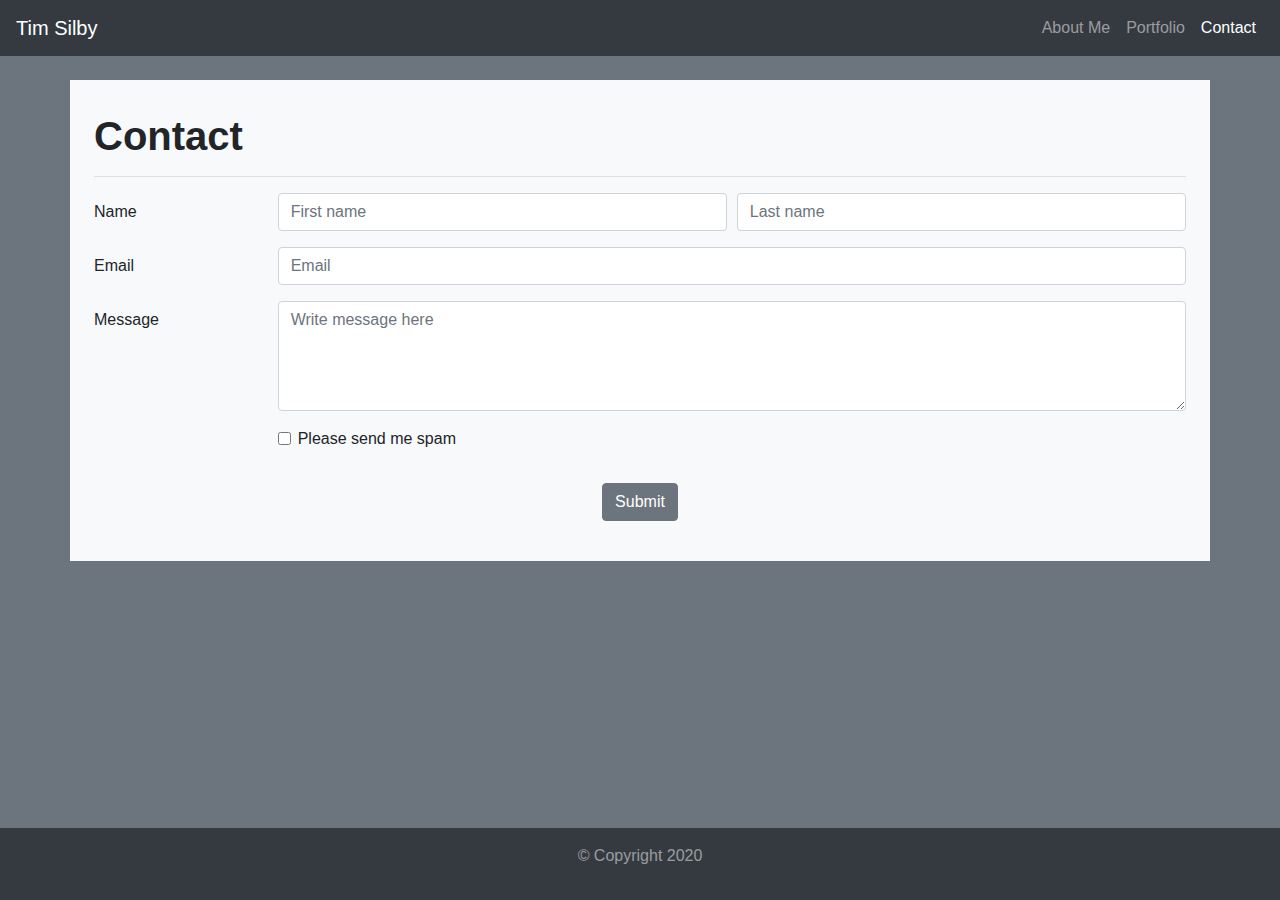
<file: contact.html>
<!DOCTYPE html>

<!-- Set height of the html element to 100% or the footer won't stick -->
<html lang="en" class="h-100">


<head>
	

	<meta charset="UTF-8">
	<meta name="viewport" content="width=device-width, initial-scale=1, shrink-to-fit=no">


	<title>Tim Silby - Contact</title>


	<!-- Link to bootstrap css -->
	<link rel="stylesheet" href="https://stackpath.bootstrapcdn.com/bootstrap/4.5.2/css/bootstrap.min.css" integrity="sha384-JcKb8q3iqJ61gNV9KGb8thSsNjpSL0n8PARn9HuZOnIxN0hoP+VmmDGMN5t9UJ0Z" crossorigin="anonymous">
	<link rel="stylesheet" href="Assets/style.css">


</head>


<!-- Set body display to flex column to enable the sticky footer -->
<body class="bg-secondary d-flex flex-column h-100">


	<!-- Header row -->
	<header class="navbar navbar-expand-sm navbar-dark bg-dark flex-shrink-0">


		<!-- Main heading in the navbar, clicking goes to index.html -->
		<a href="index.html" class="navbar-brand">Tim Silby</a>


		<!-- Hamburger menu toggle button that appears when below the breakpoint -->
		<button class="navbar-toggler" type="button" data-toggle="collapse" data-target="#navbarNav" aria-controls="navbarNav" aria-expanded="false" aria-label="Toggle navigation">
			<span class="navbar-toggler-icon"></span>
		</button>


		<!-- Navigation links, these collapse to the toggle button when below the breakpoint -->
		<nav class="collapse navbar-collapse" id="navbarNav">

			<ul class="navbar-nav ml-auto">

				<li class="nav-item">
					<a class="nav-link" href="index.html">About Me</a>
				</li>
				<li class="nav-item">
					<a class="nav-link" href="portfolio.html">Portfolio</a>
				</li>
				<li class="nav-item active">
					<a class="nav-link" href="contact.html">Contact<span class="sr-only">(current)</span></a>
				</li>

			</ul>
			
		</nav>

		
	</header>


	<!-- Main page content -->
	<main class="container bg-light my-4 p-4 flex-shrink-0">


		<!-- Page header -->
		<h1 class="display-5 pt-2 font-weight-bolder">Contact</h1>

		<hr>


		<!-- Contact form section -->
		<!-- Use the grid to lay out the form elements. They will stack on xs screens then expand
		horizontally on larger screens. Add the 'required' attribute to some input fields for validation -->
		<form>

			<!-- Input boxes for first name and last name -->
			<div class="form-group form-row">

				<label for="inputFirstName" class="col-form-label col-sm-2">Name</label>

				<div class="col-sm-5">
					<input type="text" id="inputFirstName" class="form-control" placeholder="First name" required>
				</div>

				<div class="col-sm-5">
					<input type="text" id="inputLastName" class="form-control" placeholder="Last name">
				</div>

			</div>	
			
			<!-- Input box for email address -->
			<div class="form-group form-row">

				<label for="inputEmail" class="col-form-label col-sm-2">Email</label>

				<div class="col-sm-10">
					<input type="email" id="inputEmail" class="form-control" placeholder="Email" required>
				</div>

			</div>	
			
			<!-- Input box for message text -->
			<div class="form-group form-row">

				<label for="inputMessage" class="col-form-label col-sm-2">Message</label>

				<div class="col-sm-10">
					<textarea id="inputMessage" class="form-control" rows="4" placeholder="Write message here" required></textarea>
				</div>

			</div>	
			
			<!-- Checkbox for spam permission -->
			<div class="form-group form-row">

				<!-- Insert an empty column to line up the checkbox with the other input fields -->
				<div class="col-sm-2"></div>
				
				<!-- Wrap the checkbox in another column to help alignment -->
				<div class="col-sm-10">

					<div class="form-check">

						<input class="form-check-input" type="checkbox" id="spamCheck">

						<label class="form-check-label" for="spamCheck">Please send me spam</label>
					
					</div>

				</div>

			</div>

			<!-- Submit button -->
			<!-- Add the 'justify-content-center' class to center the button and some padding to push it down a bit -->
			<div class="form-group form-row justify-content-center pt-3">

				<button type="submit" class="btn btn-secondary">Submit</button>

			</div>


		</form>


	</main>


	<!-- Footer -->
	<!-- Set top margin to auto to make it sticky -->
	<footer class="bg-dark text-center text-white-50 py-3 mt-auto">


		<p>&copy; Copyright 2020</p>


	</footer>


	<!-- Add links to js, otherwise the navigation menu won't collapse -->
	<script src="https://code.jquery.com/jquery-3.5.1.slim.min.js" integrity="sha384-DfXdz2htPH0lsSSs5nCTpuj/zy4C+OGpamoFVy38MVBnE+IbbVYUew+OrCXaRkfj" crossorigin="anonymous"></script>
	<script src="https://cdn.jsdelivr.net/npm/popper.js@1.16.1/dist/umd/popper.min.js" integrity="sha384-9/reFTGAW83EW2RDu2S0VKaIzap3H66lZH81PoYlFhbGU+6BZp6G7niu735Sk7lN" crossorigin="anonymous"></script>
	<script src="https://stackpath.bootstrapcdn.com/bootstrap/4.5.2/js/bootstrap.min.js" integrity="sha384-B4gt1jrGC7Jh4AgTPSdUtOBvfO8shuf57BaghqFfPlYxofvL8/KUEfYiJOMMV+rV" crossorigin="anonymous"></script>


</body>


</html>
</file>
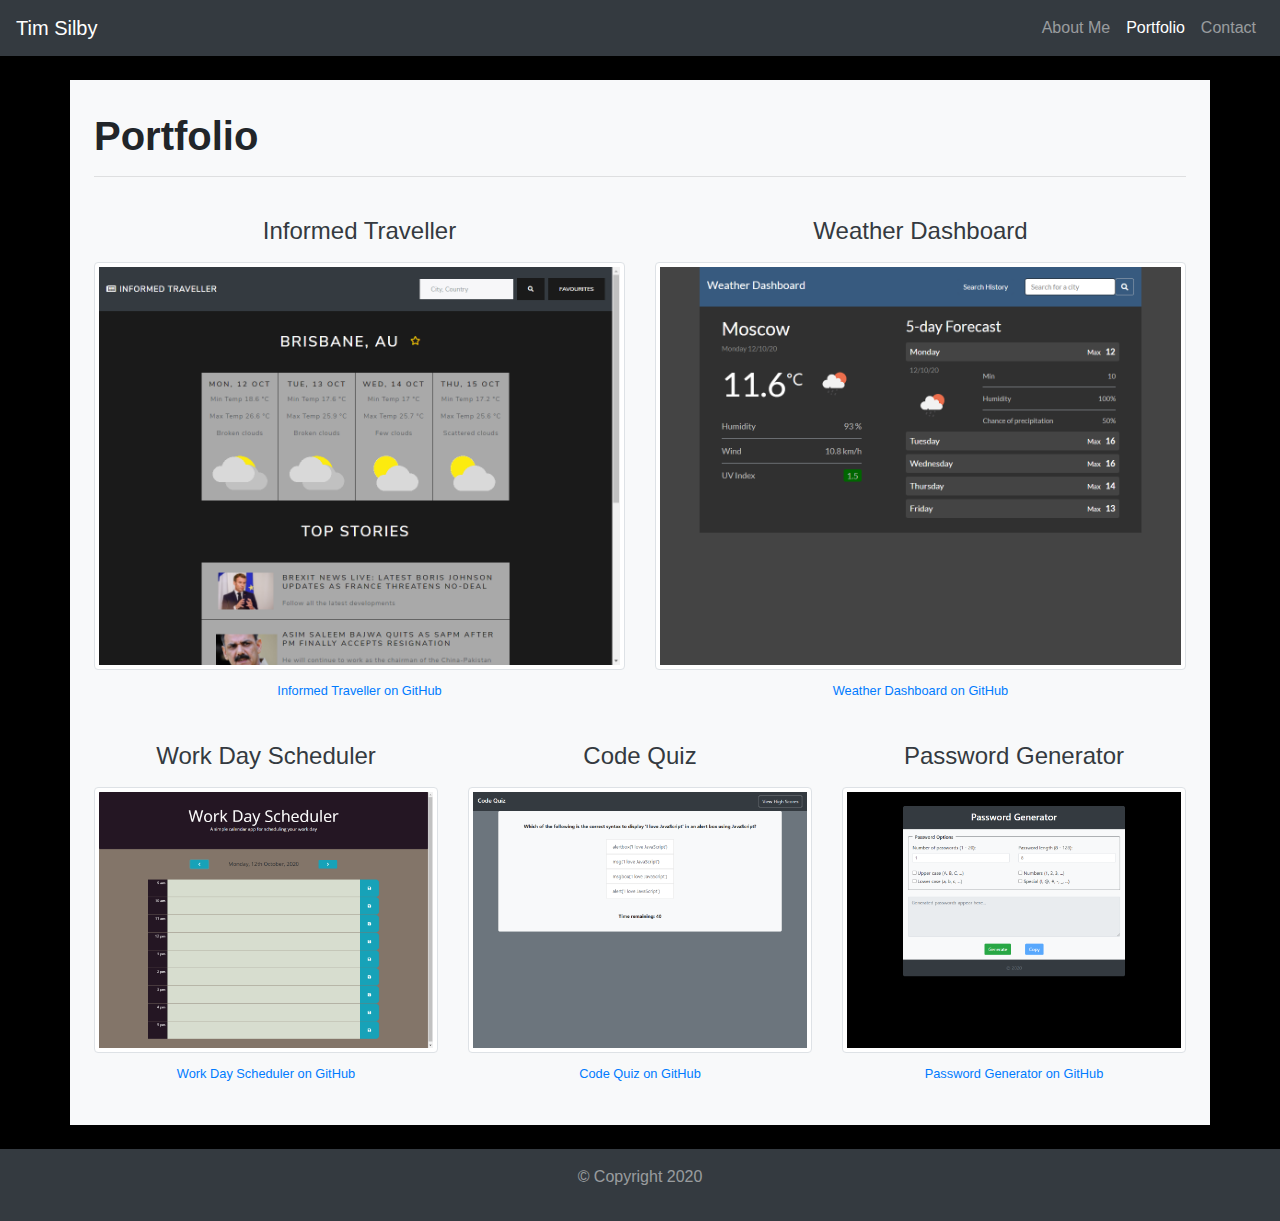
<file: portfolio.html>
<!DOCTYPE html>

<!-- Set height of the html element to 100% or the footer won't stick -->
<html lang="en" class="h-100">


<head>


	<meta charset="UTF-8">
	<meta name="viewport" content="width=device-width, initial-scale=1, shrink-to-fit=no">


	<title>Tim Silby - Portfolio</title>


	<!-- Link to bootstrap css -->
	<link rel="stylesheet" href="https://stackpath.bootstrapcdn.com/bootstrap/4.5.2/css/bootstrap.min.css" integrity="sha384-JcKb8q3iqJ61gNV9KGb8thSsNjpSL0n8PARn9HuZOnIxN0hoP+VmmDGMN5t9UJ0Z" crossorigin="anonymous">
	<link rel="stylesheet" href="Assets/style.css">


</head>


<!-- Set body display to flex column to enable the sticky footer -->
<body class="d-flex flex-column h-100">


	<!-- Header row -->
	<header class="navbar navbar-expand-sm navbar-dark bg-dark">


		<!-- Main heading in the navbar, clicking goes to index.html -->
		<a href="index.html" class="navbar-brand">Tim Silby</a>


		<!-- Hamburger menu toggle button that appears when below the breakpoint -->
		<button class="navbar-toggler" type="button" data-toggle="collapse" data-target="#navbarNav" aria-controls="navbarNav" aria-expanded="false" aria-label="Toggle navigation">
			<span class="navbar-toggler-icon"></span>
		</button>


		<!-- Navigation links, these collapse to the toggle button when below the breakpoint -->
		<nav class="collapse navbar-collapse" id="navbarNav">

			<ul class="navbar-nav ml-auto">

				<li class="nav-item">
					<a class="nav-link" href="index.html">About Me</a>
				</li>
				<li class="nav-item active">
					<a class="nav-link" href="portfolio.html">Portfolio<span class="sr-only">(current)</span></a>
				</li>
				<li class="nav-item">
					<a class="nav-link" href="contact.html">Contact</a>
				</li>

			</ul>

		</nav>


	</header>


	<!-- Main page content -->
	<main class="container bg-light my-4 p-4 flex-shrink-0">


		<!-- Page header -->
		<h1 class="display-5 pt-2 font-weight-bolder">Portfolio</h1>

		<hr>


		<!-- Make a grid for the images that expands at certain breakpoints -->
		<div class="row align-items-center">

			<div class="col-12 col-sm-6 pt-4 text-center">
				<a href="https://epanastatis2020.github.io/Informed-Travel-App/" class="text-dark text-decoration-none" target="_blank"><h4 class="mb-3">Informed Traveller</h4></a>
				<a href="https://epanastatis2020.github.io/Informed-Travel-App/" target="_blank"><img src="Assets\pf-informedtraveller.png" alt="Informed Traveller" class="img-thumbnail mb-2"></a>
				<p><a href="https://github.com/Epanastatis2020/Informed-Travel-App" target="_blank" class="text-smaller text-decoration-none">Informed Traveller on GitHub</a></p>
			</div>
			<div class="col-12 col-sm-6 pt-4 text-center">
				<a href="https://timsilby.github.io/TS-06-Weather-Dashboard/" class="text-dark text-decoration-none" target="_blank"><h4 class="mb-3">Weather Dashboard</h4></a>
				<a href="https://timsilby.github.io/TS-06-Weather-Dashboard/" target="_blank"><img src="Assets\pf-weatherdash.png" alt="Weather Dashboard" class="img-thumbnail mb-2"></a>
				<p><a href="https://github.com/timsilby/TS-06-Weather-Dashboard" target="_blank" class="text-smaller text-decoration-none">Weather Dashboard on GitHub</a></p>
			</div>

		</div>

		<div class="row align-items-center">

			<div class="col-12 col-sm-6 col-md-4 pt-4 text-center">
				<a href="https://timsilby.github.io/TS-05-Work-Day-Scheduler/" class="text-dark text-decoration-none" target="_blank"><h4 class="mb-3">Work Day Scheduler</h4></a>
				<a href="https://timsilby.github.io/TS-05-Work-Day-Scheduler/" target="_blank"><img src="Assets\pf-workdaysch.png" alt="Work Day Scheduler" class="img-thumbnail mb-2"></a>
				<p><a href="https://github.com/timsilby/TS-05-Work-Day-Scheduler" target="_blank" class="text-smaller text-decoration-none">Work Day Scheduler on GitHub</a></p>
			</div>
			<div class="col-12 col-sm-6 col-md-4 pt-4 text-center">
				<a href="https://timsilby.github.io/TS-04-Code-Quiz/" class="text-dark text-decoration-none" target="_blank"><h4 class="mb-3">Code Quiz</h4></a>
				<a href="https://timsilby.github.io/TS-04-Code-Quiz/" target="_blank"><img src="Assets\pf-codequiz.png" alt="Code Quiz" class="img-thumbnail mb-2"></a>
				<p><a href="https://github.com/timsilby/TS-04-Code-Quiz" target="_blank" class="text-smaller text-decoration-none">Code Quiz on GitHub</a></p>
			</div>
			<div class="col-12 col-sm-6 col-md-4 pt-4 text-center">
				<a href="https://timsilby.github.io/TS-03-Password-Generator/" class="text-dark text-decoration-none" target="_blank"><h4 class="mb-3">Password Generator</h4></a>
				<a href="https://timsilby.github.io/TS-03-Password-Generator/" target="_blank"><img src="Assets\pf-pwdgen.png" alt="Password Generator" class="img-thumbnail mb-2"></a>
				<p><a href="https://github.com/timsilby/TS-03-Password-Generator" target="_blank" class="text-smaller text-decoration-none">Password Generator on GitHub</a></p>
			</div>


		</div>


	</main>


	<!-- Footer -->
	<!-- Set top margin to auto to make it sticky -->
	<footer class="bg-dark text-center text-white-50 py-3 mt-auto">


		<p>&copy; Copyright 2020</p>


	</footer>


	<!-- Add links to js, otherwise the navigation menu won't collapse -->
	<script src="https://code.jquery.com/jquery-3.5.1.slim.min.js" integrity="sha384-DfXdz2htPH0lsSSs5nCTpuj/zy4C+OGpamoFVy38MVBnE+IbbVYUew+OrCXaRkfj" crossorigin="anonymous"></script>
	<script src="https://cdn.jsdelivr.net/npm/popper.js@1.16.1/dist/umd/popper.min.js" integrity="sha384-9/reFTGAW83EW2RDu2S0VKaIzap3H66lZH81PoYlFhbGU+6BZp6G7niu735Sk7lN" crossorigin="anonymous"></script>
	<script src="https://stackpath.bootstrapcdn.com/bootstrap/4.5.2/js/bootstrap.min.js" integrity="sha384-B4gt1jrGC7Jh4AgTPSdUtOBvfO8shuf57BaghqFfPlYxofvL8/KUEfYiJOMMV+rV" crossorigin="anonymous"></script>


</body>


</html>
</file>
<file: Assets/style.css>
body {
	background-color: black;
}

.text-smaller {
	font-size: 0.8rem;
}
</file>
